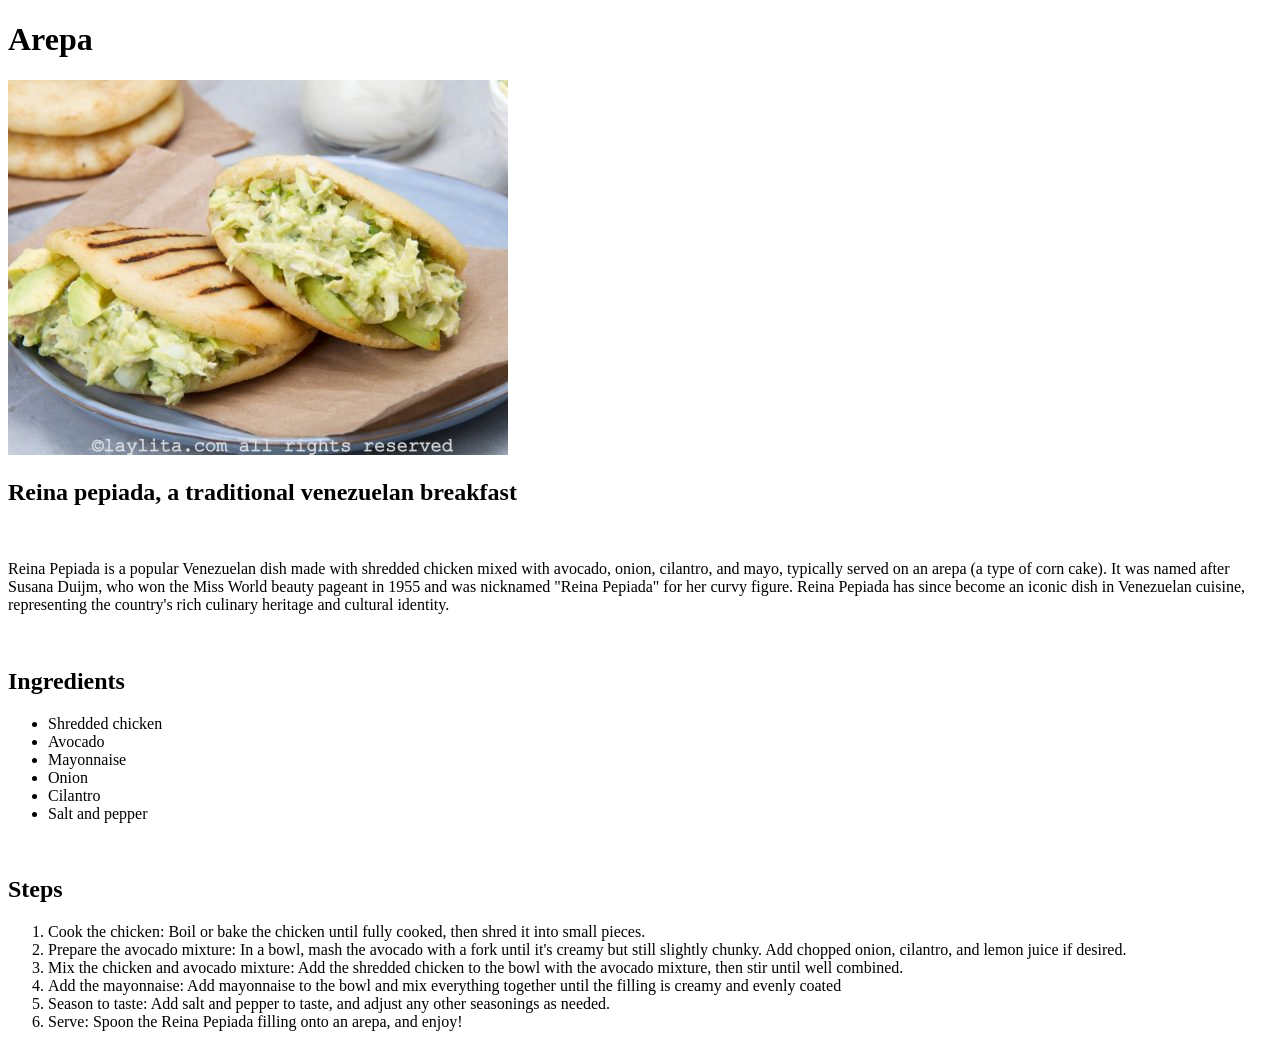
<file: recipes/arepa.html>
<!DOCTYPE html>
<html lang="en">
<head>
    <meta charset="UTF-8">
    <meta http-equiv="X-UA-Compatible" content="IE=edge">
    <meta name="viewport" content="width=device-width, initial-scale=1.0">
    <title>Arepa</title>
</head>
<body>
    <h1>Arepa</h1>

    <img src="../assets/arepapepiada.jpeg" alt="Arepa de riena pepeiada on a plate on a table">

    <h2>Reina pepiada, a traditional venezuelan breakfast</h2>
    <br>

    <p>Reina Pepiada is a popular Venezuelan dish made with shredded chicken mixed with avocado, onion, cilantro, and mayo, typically served on an arepa (a type of corn cake). It was named after Susana Duijm, who won the Miss World beauty pageant in 1955 and was nicknamed "Reina Pepiada" for her curvy figure. Reina Pepiada has since become an iconic dish in Venezuelan cuisine, representing the country's rich culinary heritage and cultural identity.</p>

    <br>

    <h2>Ingredients</h2>
    <ul>
        <li>Shredded chicken</li>
        <li>Avocado</li>
        <li>Mayonnaise</li>
        <li>Onion</li>
        <li>Cilantro</li>
        <li>Salt and pepper</li>
    </ul>

    <br>

    <h2>Steps</h2>
    <ol>
        <li>Cook the chicken: Boil or bake the chicken until fully cooked, then shred it into small pieces.</li>

        <li>Prepare the avocado mixture: In a bowl, mash the avocado with a fork until it's creamy but still slightly chunky. Add chopped onion, cilantro, and lemon juice if desired.</li>

        <li>Mix the chicken and avocado mixture: Add the shredded chicken to the bowl with the avocado mixture, then stir until well combined.</li>

        <li>Add the mayonnaise: Add mayonnaise to the bowl and mix everything together until the filling is creamy and evenly coated</li>

        <li>Season to taste: Add salt and pepper to taste, and adjust any other seasonings as needed.</li>

        <li>Serve: Spoon the Reina Pepiada filling onto an arepa, and enjoy!</li>
    </ol>
</body>
</html>
</file>
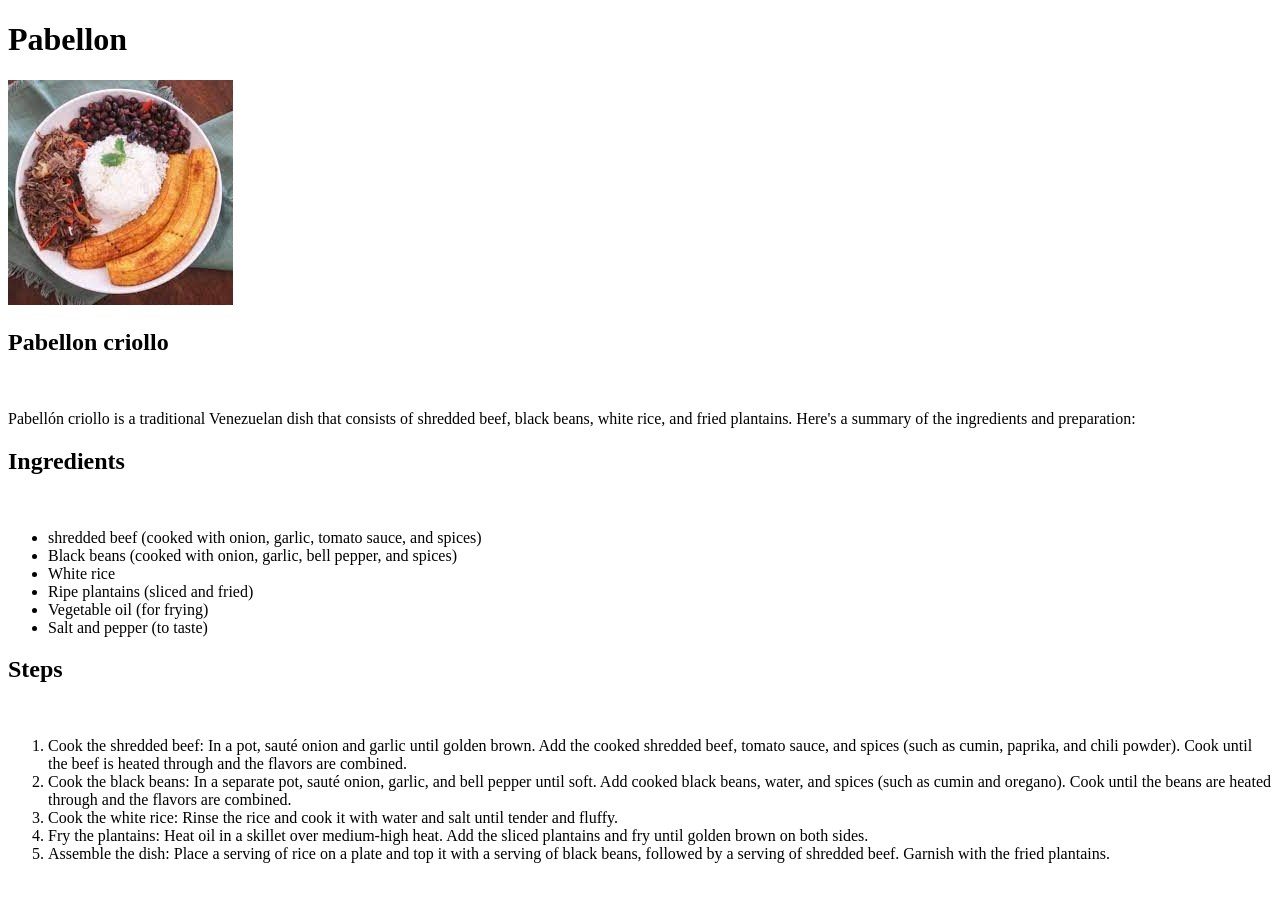
<file: recipes/pabellon.html>
<!DOCTYPE html>
<html lang="en">
<head>
    <meta charset="UTF-8">
    <meta http-equiv="X-UA-Compatible" content="IE=edge">
    <meta name="viewport" content="width=, initial-scale=1.0">
    <title>Pabellon</title>
</head>
<body>
    <h1>Pabellon</h1>

    <img src="../assets/pabellon.jpeg" alt="pabellon criollo">

    <br>

    <h2>Pabellon criollo</h2>

    <br>

    <p>Pabellón criollo is a traditional Venezuelan dish that consists of shredded beef, black beans, white rice, and fried plantains. Here's a summary of the ingredients and preparation:</p>

    <h2>Ingredients</h2>
    <br>
    <ul>
        <li>shredded beef (cooked with onion, garlic, tomato sauce, and spices)</li>
        <li>Black beans (cooked with onion, garlic, bell pepper, and spices)</li>
        <li>White rice</li>
        <li>Ripe plantains (sliced and fried)</li>
        <li>Vegetable oil (for frying)</li>
        <li>Salt and pepper (to taste)</li>
    </ul>

    <h2>Steps</h2>

    <br>

    <ol>
        <li>Cook the shredded beef: In a pot, sauté onion and garlic until golden brown. Add the cooked shredded beef, tomato sauce, and spices (such as cumin, paprika, and chili powder). Cook until the beef is heated through and the flavors are combined.</li>

        <li>Cook the black beans: In a separate pot, sauté onion, garlic, and bell pepper until soft. Add cooked black beans, water, and spices (such as cumin and oregano). Cook until the beans are heated through and the flavors are combined.</li>

        <li>Cook the white rice: Rinse the rice and cook it with water and salt until tender and fluffy.</li>


        <li>Fry the plantains: Heat oil in a skillet over medium-high heat. Add the sliced plantains and fry until golden brown on both sides.</li>

        <li>Assemble the dish: Place a serving of rice on a plate and top it with a serving of black beans, followed by a serving of shredded beef. Garnish with the fried plantains.</li>


    </ol>

</body>
</html>
</file>
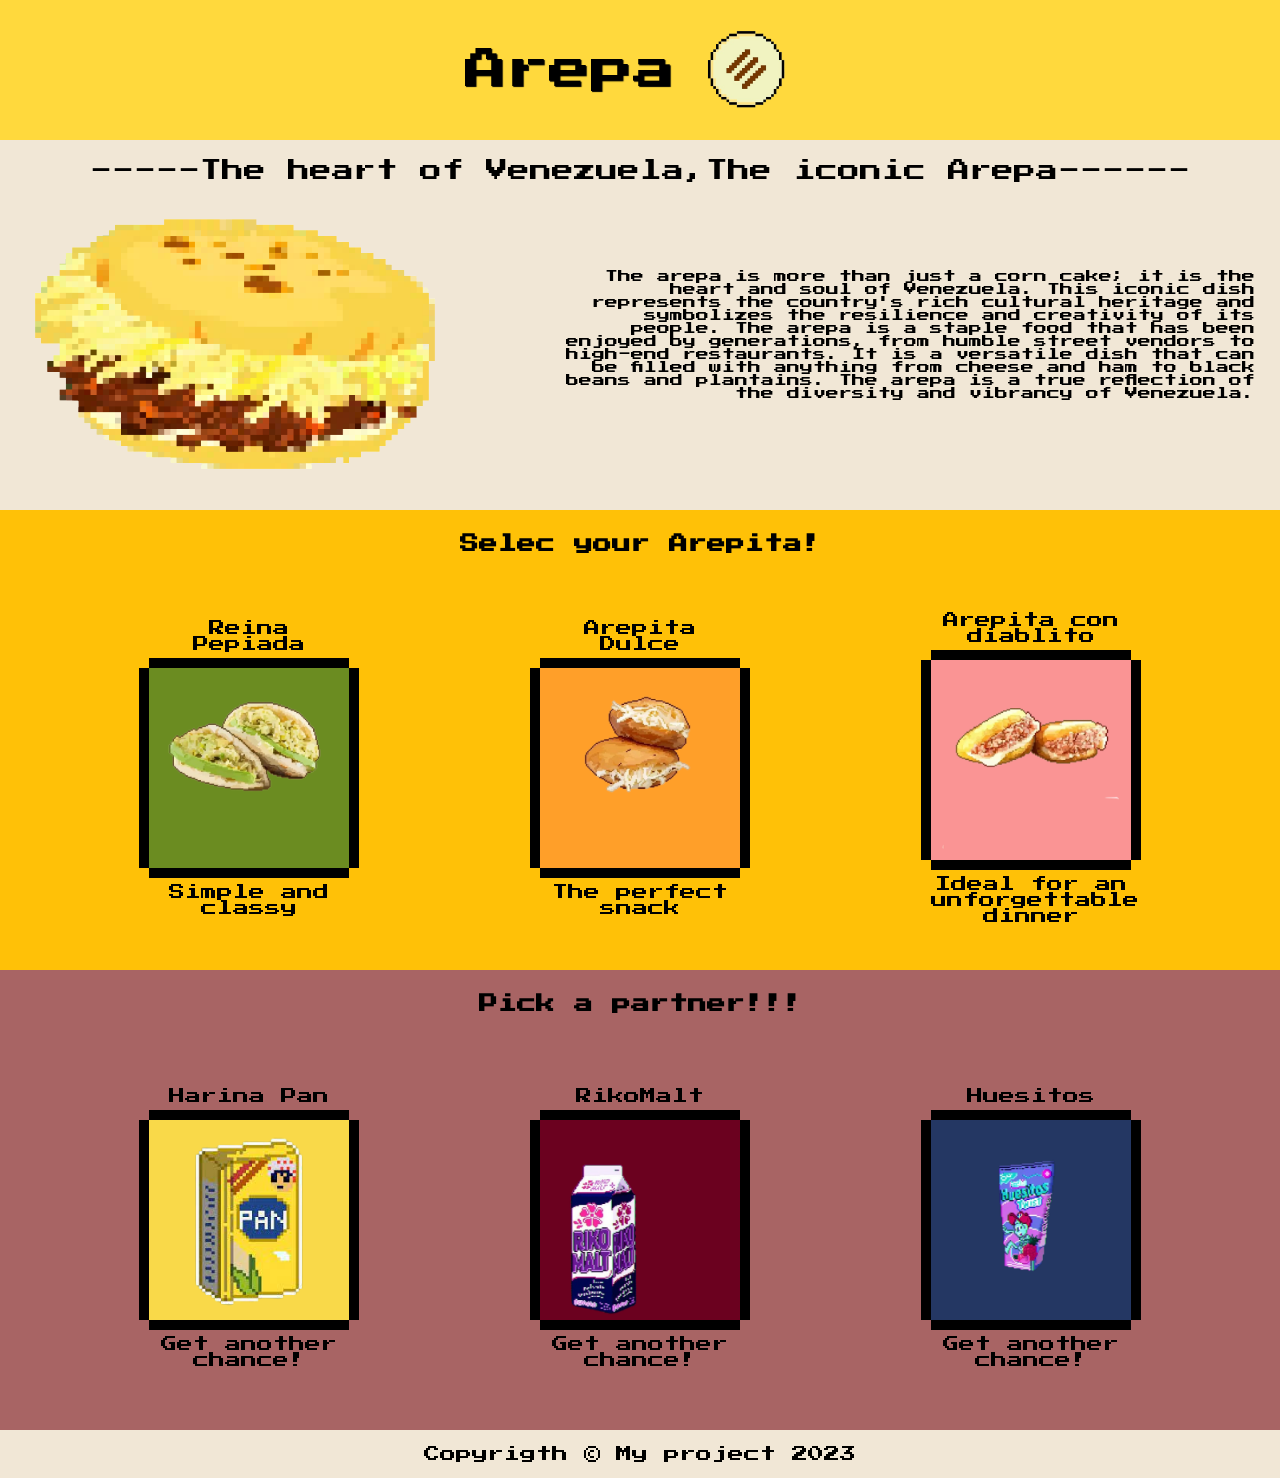
<file: recipes/arepa/arepa.html>
<!DOCTYPE html>
<html lang="en">
<head>
    <meta charset="UTF-8">
    <meta http-equiv="X-UA-Compatible" content="IE=edge">
    <meta name="viewport" content="width=device-width, initial-scale=1.0">
    <link rel="preconnect" href="https://fonts.googleapis.com">
    <link rel="preconnect" href="https://fonts.gstatic.com" crossorigin>
    <link href="https://fonts.googleapis.com/css2?family=Press+Start+2P&display=swap" rel="stylesheet">
    <link rel="stylesheet" href="styleArepa.css">
    <title>Arepa</title>
</head>
<body>
    <header class="header">
        <div class="arepaAndIcon">
           <p>Arepa</p> 
        </div>
        <div class="icon"><img src="./arepa-assets/arepa-icon-2.png" alt=""></div>

    </header>
    
    <div class="first-section">
         
        <p class="title">-----The heart of Venezuela,The iconic Arepa------ </p>

        <div class="first-section__content">
            <div class="first-section__image"><img src="./arepa-assets/arepa.png" alt=""></div>

        <p class="first-section__text">The arepa is more than just a corn cake; it is the heart and soul of Venezuela. This iconic dish represents the country's rich cultural heritage and symbolizes the resilience and creativity of its people. The arepa is a staple food that has been enjoyed by generations, from humble street vendors to high-end restaurants. It is a versatile dish that can be filled with anything from cheese and ham to black beans and plantains. The arepa is a true reflection of the diversity and vibrancy of Venezuela.</p>
    
        </div>
    </div>


    <div class="secondSection">
        <h3>Selec your Arepita!</h3>
        <div class="secondSection__items">

            <div class="item__arepa">
                <p>Reina Pepiada</p>
                <div class="item-image">
                    <img src="./arepa-assets/reinaPepiada-removebg-preview.png" alt="">
                </div>
                <p>Simple and classy </p>
            </div>

            <div class="item__arepa">
                <p>Arepita Dulce</p>
                <div class="item-image one">
                    <img src="./arepa-assets/arepitadulce-removebg-preview.png" alt="">
                </div>
                <p>The perfect snack</p>
            </div>

            <div class="item__arepa">
                <p>Arepita con diablito</p>
                <div class="item-image two">
                    <img src="./arepa-assets/diablitojamon-removebg-preview.png" alt="">
                </div>
                <p>Ideal for an unforgettable dinner </p>
            </div>

        </div>


    </div>
        

    <div class="third-section">
        <h3>Pick a partner!!!</h3>
        <div class="third-section__partners">

            <div class="item__partner">
                <p>Harina Pan</p>
                <div class="items__partner">
                    <img src="./arepa-assets/harina.png" alt="">
                </div>
                <p>Get another chance!</p>
            </div>

            <div class="item__partner">
                <p>RikoMalt</p>
                <div class="items__partner rikomalt">
                    <img src="./arepa-assets/rikomalt.png" alt="">
                </div>
                <p>Get another chance!</p>
            </div>

            <div class="item__partner">
                <p>Huesitos</p>
                <div class="items__partner huesitos">
                    <img src="./arepa-assets/Huesitos.png" alt="">
                </div>
                <p>Get another chance!</p>
            </div>

        </div>

    </div>

    <footer class="footer"><p>Copyrigth © My project 2023</p></footer>
        
    

    <!-- <h2>Ingredients</h2>
    <ul>
        <div class="text">Simple and classy reina pepiada</div>
        <li>Shredded chicken</li>
        <li>Avocado</li>
        <li>Mayonnaise</li>
        <li>Onion</li>
        <li>Cilantro</li>
        <li>Salt and pepper</li>
    </ul>

    <br>

    <h2>Steps</h2>
    <ol>
        <li>Cook the chicken: Boil or bake the chicken until fully cooked, then shred it into small pieces.</li>

        <li>Prepare the avocado mixture: In a bowl, mash the avocado with a fork until it's creamy but still slightly chunky. Add chopped onion, cilantro, and lemon juice if desired.</li>

        <li>Mix the chicken and avocado mixture: Add the shredded chicken to the bowl with the avocado mixture, then stir until well combined.</li>

        <li>Add the mayonnaise: Add mayonnaise to the bowl and mix everything together until the filling is creamy and evenly coated</li>

        <li>Season to taste: Add salt and pepper to taste, and adjust any other seasonings as needed.</li>

        <li>Serve: Spoon the Reina Pepiada filling onto an arepa, and enjoy!</li>
    </ol> -->
</body>
</html>
</file>
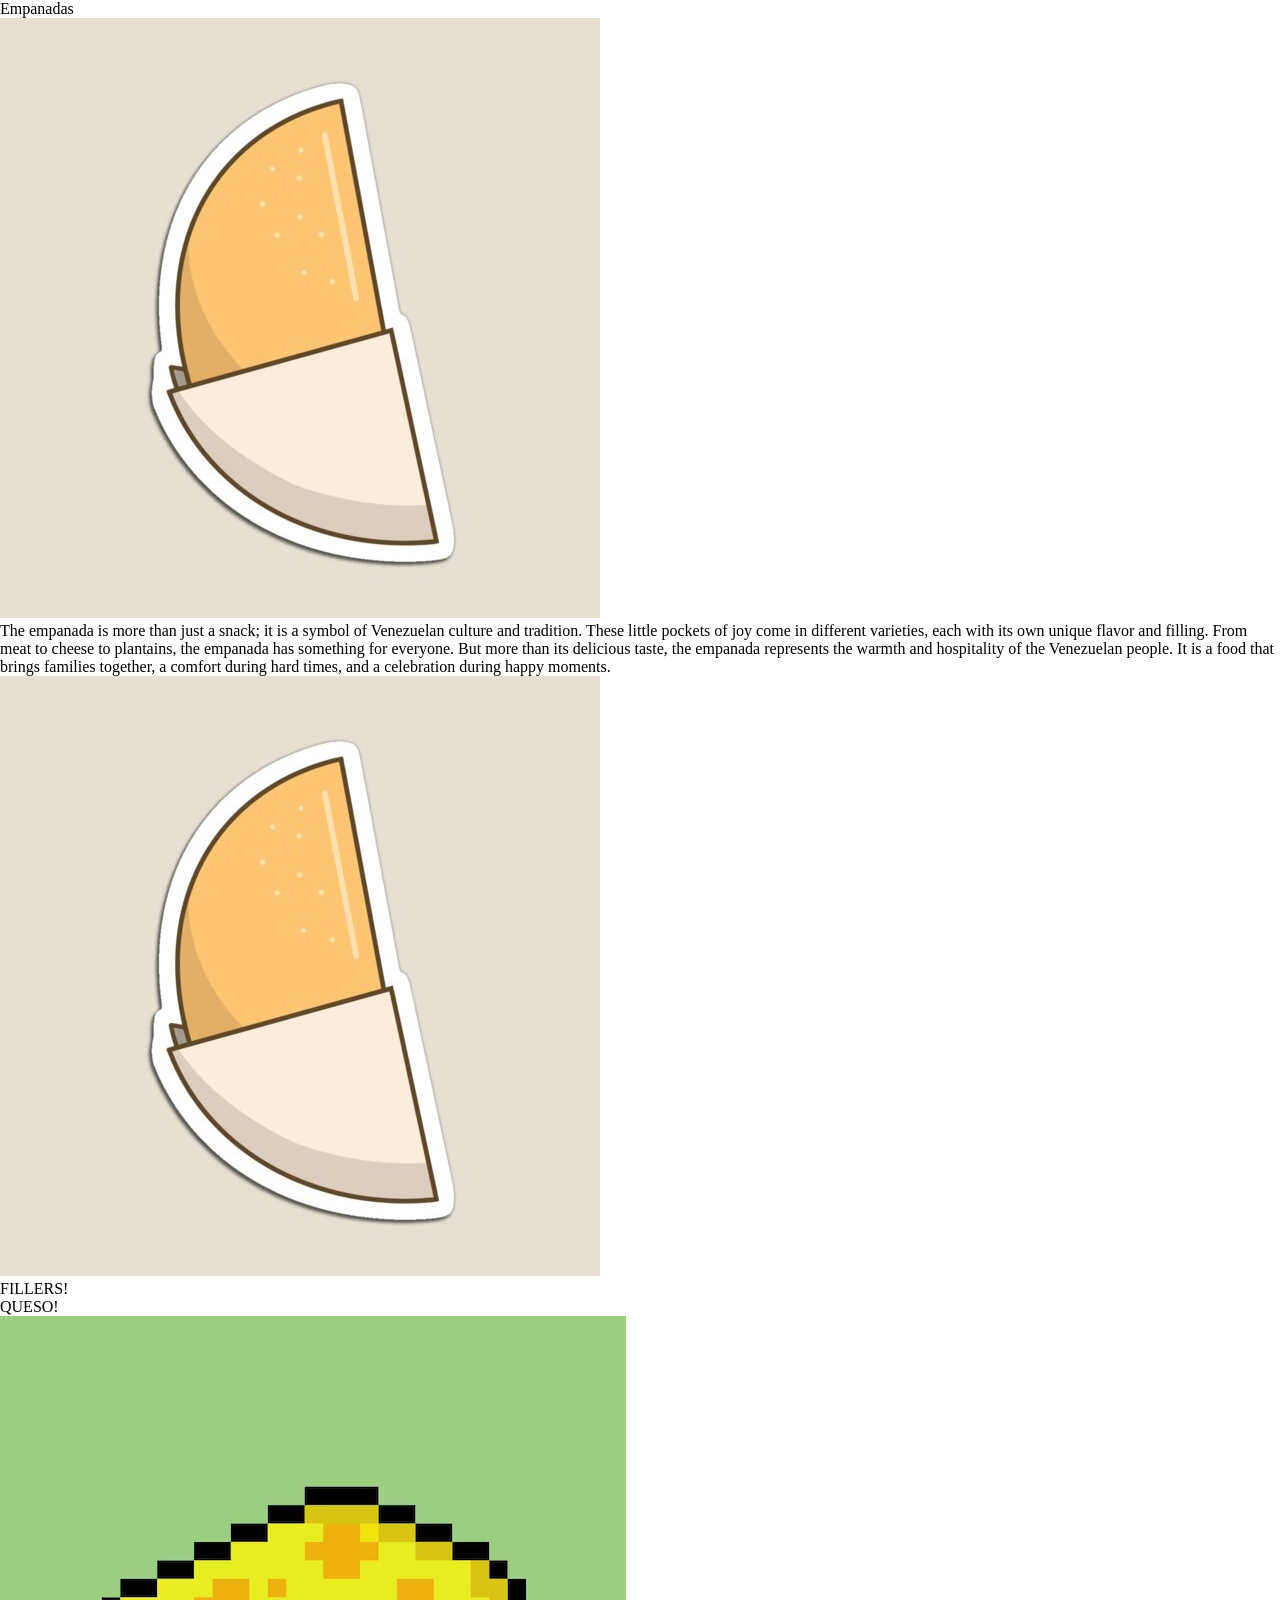
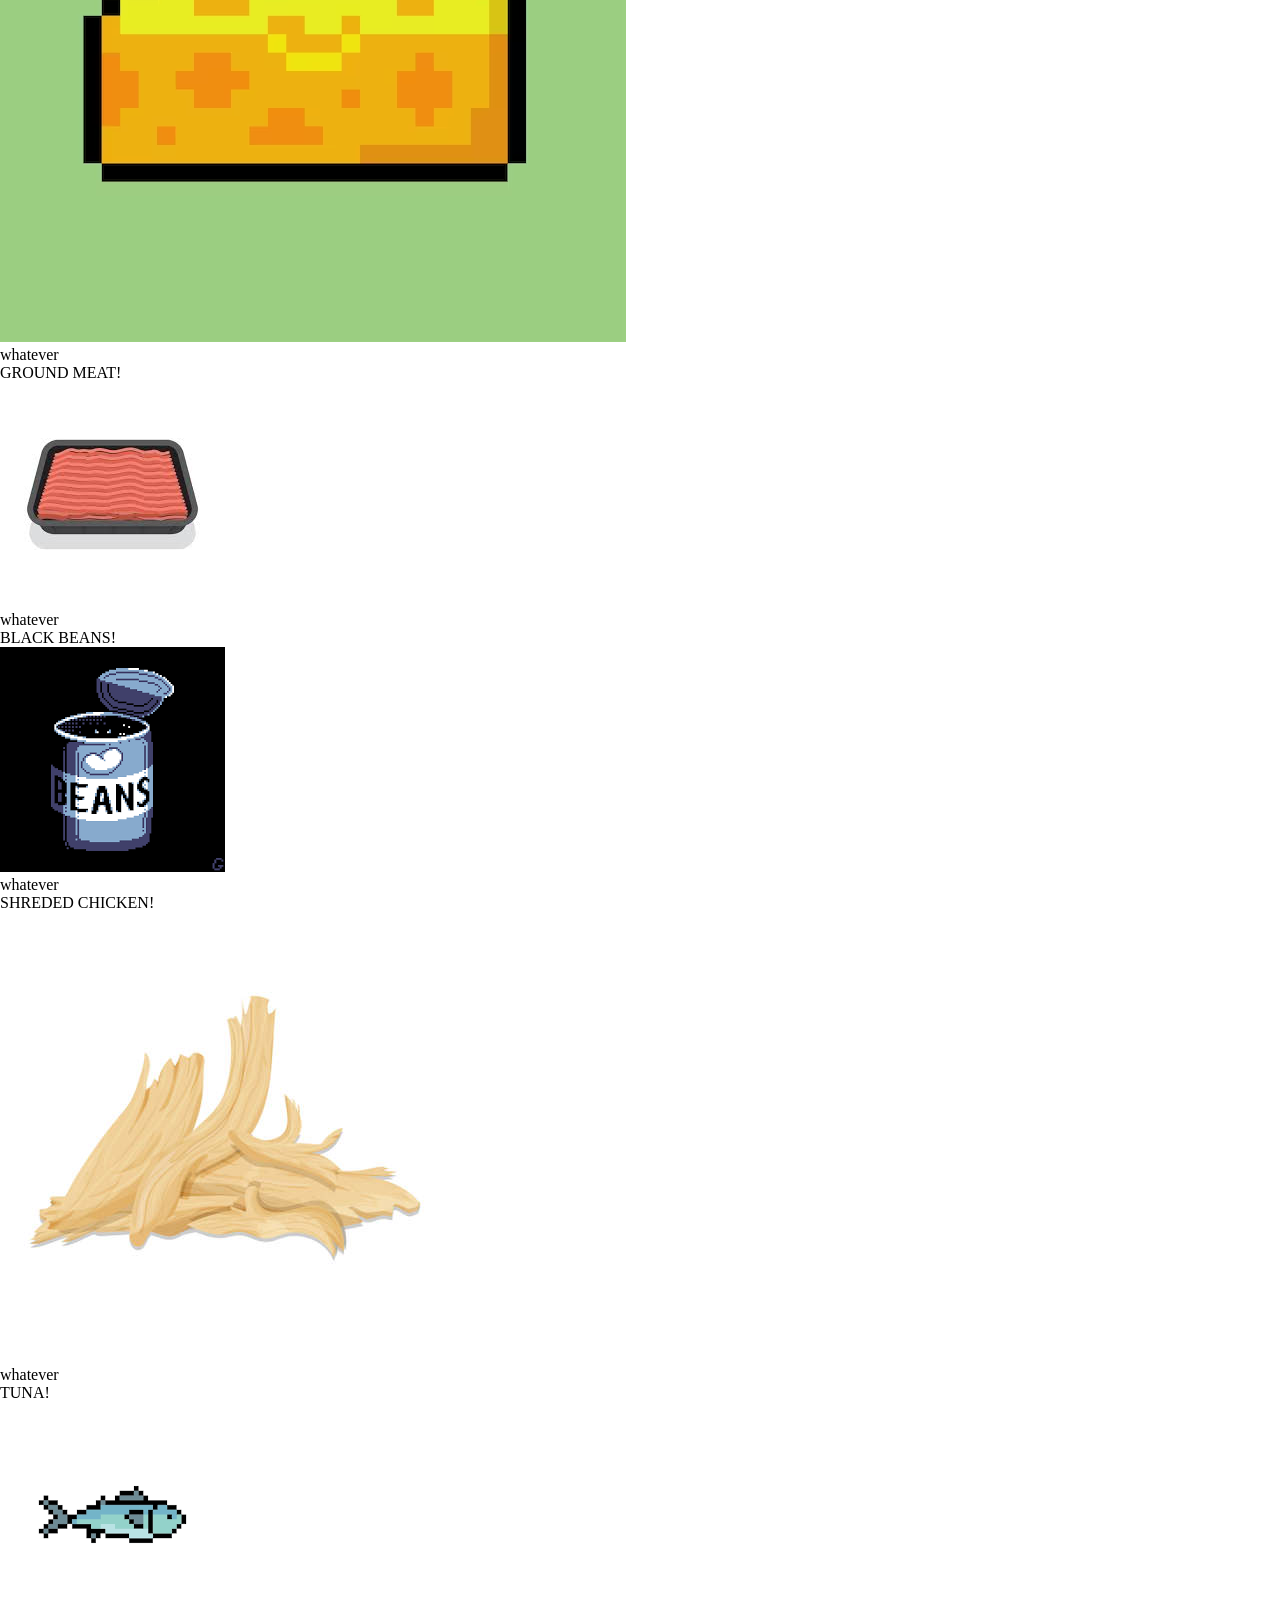
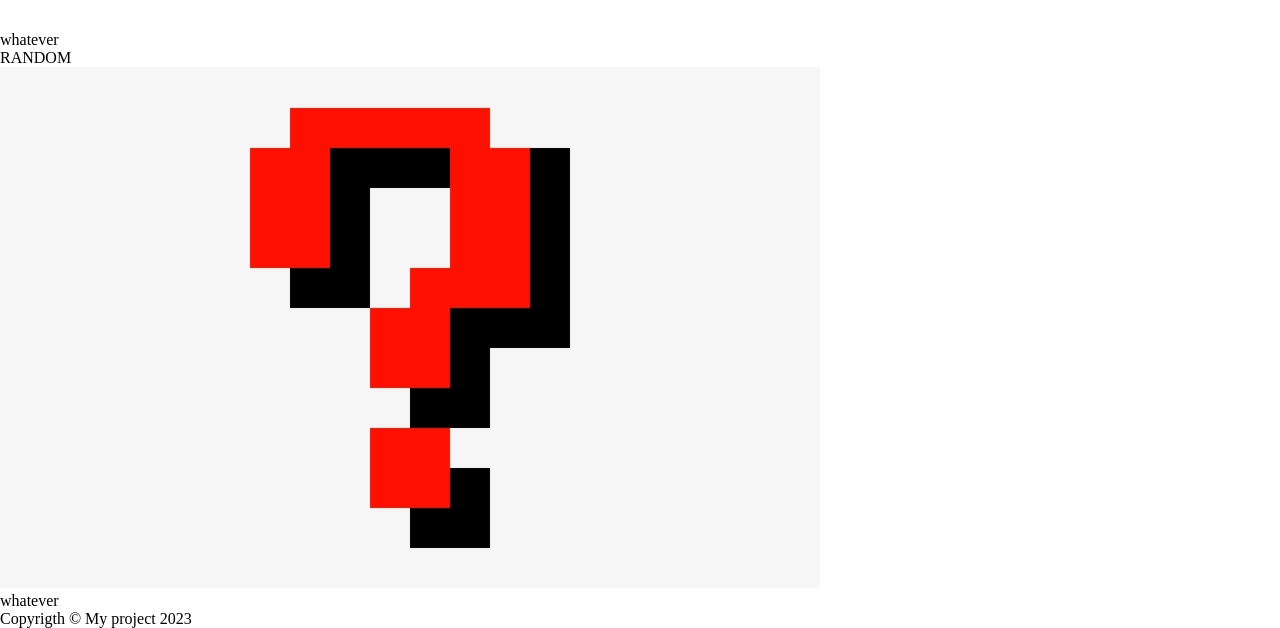
<file: recipes/empanadas/empanadas.html>
<!DOCTYPE html>
<html lang="en">
<head>
    <meta charset="UTF-8">
    <meta http-equiv="X-UA-Compatible" content="IE=edge">
    <meta name="viewport" content="width=device-width, initial-scale=1.0">
    <link rel="stylesheet" href="styleEmpanadas.css">
    <link rel="preconnect" href="https://fonts.googleapis.com">
    <link rel="preconnect" href="https://fonts.gstatic.com" crossorigin>
    <link href="https://fonts.googleapis.com/css2?family=Press+Start+2P&display=swap" rel="stylesheet">
    <title>Empanadas</title>
</head>
<body>
    <div class="header">
        <p class="header__titulo">Empanadas</p>
        <div class="header__img">
            <img src="./empanada-assets/empanadaServilleta.jpeg" alt="">
        </div>
    </div>


    <div class="first-section">
        <p class="text">The empanada is more than just a snack; it is a symbol of Venezuelan culture and tradition. These little pockets of joy come in different varieties, each with its own unique flavor and filling. From meat to cheese to plantains, the empanada has something for everyone. But more than its delicious taste, the empanada represents the warmth and hospitality of the Venezuelan people. It is a food that brings families together, a comfort during hard times, and a celebration during happy moments.</p>

        <div class="first-section__img-container">
            <img src="./empanada-assets/empanadaServilleta.jpeg" alt="">
        </div>
        

    </div>
    
    <div class="second-section">
        <div><p class="main-text">FILLERS!<p></div>

        <div class="ingredients__container">

            <div class="ingredients">
                <p>QUESO!</p>
                <div class="igredients-img">
                    <img src="./empanada-assets/queso.png" alt="">
                </div>
                <p>whatever</p>
            </div>

            <div class="ingredients">
                <p>GROUND MEAT!</p>
                <div class="igredients-img">
                    <img src="./empanada-assets/groundMeat.png" alt="">
                </div>
                <p>whatever </p>
            </div>

            <div class="ingredients">
                <p>BLACK BEANS!</p>
                <div class="igredients-img">
                    <img src="./empanada-assets/canofbeans.png" alt="">
                </div>
                <p>whatever </p>
            </div>
            
        </div>

        <div class="ingredients__container2">

            <div class="ingredients">
                <p>SHREDED CHICKEN!</p>
                <div class="igredients-img">
                    <img src="./empanada-assets/shrededchicken.png" alt="">
                </div>
                <p>whatever </p>
            </div>

            <div class="ingredients">
                <p>TUNA!</p>
                <div class="igredients-img">
                    <img src="./empanada-assets/tuna.png" alt="">
                </div>
                <p>whatever </p>
            </div>

            <div class="ingredients">
                <p>RANDOM</p>
                <div class="igredients-img">
                    <img src="./empanada-assets/questionmark.png" alt="">
                </div>
                <p>whatever </p>
            </div>
            
        </div>


    </div>

    <div class="footer"><p>Copyrigth © My project 2023</p></div>
    
    
</body>
</html>
</file>
<file: recipes/arepa/styleArepa.css>
*{
    font-family: 'Press Start 2P', cursive;
}
body{
    display: flex;
    flex-direction: column;
    margin: 0;
    background-color: #f1e7d6;
}

/* --------------------------------------Header-------.---------------------------- */
.header{
    display: flex;
    flex-direction: row;
    height: auto;
    align-items: center;
    justify-content: center;
    box-sizing: border-box;
    margin: 0;
    padding: 0;
    background-color: #FFD93D;

}

.arepaAndIcon{
    font-size: 42px;
    text-shadow: 1px 1px 1px #000;
}
.icon{
    height: 140px;
    width: 140px;
}
.icon img{
    height: 100%;
    width: 100%;
}


/* --------------------------------------first section-------.---------------------------- */

.first-section{
    display: flex;
    flex-direction: column;
    margin: 0;
    height: 350px;
    padding: 10px;

}

.title{
    font-size: 22px;
    text-align: center;
    margin-top: 10px;
}

.first-section__content{
    display: flex;
    flex-direction: row;
    align-items: center;
    justify-content: space-between;
    padding: 15px ;
}

.first-section__text{
    text-align: right;
    font-size: 13px;
    width: 714px;
    height: 163px;
    overflow: hidden;
    padding-top: 15px
}

.first-section__image{
    width: 400px;
    height: 250px;
    margin: 0 10px;
}

.first-section__image img{
    width: 100%;
    height: 100%;
}

/* --------------------------------------second-section-------.---------------------------- */

.secondSection{
    display: flex;
    flex-direction: column;
    align-items: center;
    justify-content: start;
    height: 450px;
    background-color: #FFC107;
    padding: 5px;

}

.secondSection__items{
    display: flex;
    flex-direction: row;
    justify-content: space-evenly;
    align-items: center;
    width: 100%;
    height: 400px;
}

.item__arepa{
    box-sizing: content-box;
    display: flex;
    flex-direction: column;
    justify-content: center;
    align-items: center;
    width: 275px;
    height: 300px;
    padding: 10px;
    
}
.item__arepa p{
    text-align: center;
    width: 200px;
    height: 63.6px;
}

.item-image{
    width: 200px;
    height: 200px;
    background-color: #6b8c21;
    box-shadow:   -10px 0 0 0 black,
    10px 0 0 0 black,
    0 -10px 0 0 black,
    0 10px 0 0 black;
}

.one{
    background-color: #FF9F29;

}

.two{
    background-color: #FA9494;
    
}

.item-image img{
    width: 100%;
    height: 100%;
    object-fit: cover;
}



/* --------------------------------------------------------third section------------------------ */

.third-section{
    display: flex;
    flex-direction: column;
    align-items: center;
    justify-content: start;
    height: 450px;
    padding: 5px;
    background-color: #A86464;
}

.third-section__partners{
    display: flex;
    flex-direction: row;
    justify-content: space-evenly;
    align-items: center;
    width: 100%;
    height: 400px;
}


.item__partner{
    box-sizing: content-box;
    display: flex;
    flex-direction: column;
    justify-content: center;
    align-items: center;
    width: 275px;
    height: 300px;
    padding: 10px;

}

.item__partner p{
    text-align: center;
    width: 200px;
    height: 63.6px;
}

.items__partner{
    width: 200px;
    height: 200px;
    background-color: #F9D949;
    box-shadow:   -10px 0 0 0 black,
    10px 0 0 0 black,
    0 -10px 0 0 black,
    0 10px 0 0 black;

}

.item__partner img{
    width: 100%;
    height: 100%;
    object-fit: cover;

}

.huesitos{
    background-color: #243763;
}

.rikomalt{
    background-color: #6B011F;
}


.footer{
    text-align: center;
}
</file>
<file: recipes/empanadas/styleEmpanadas.css>
*{
margin: 0;
padding: 0;
}
</file>
